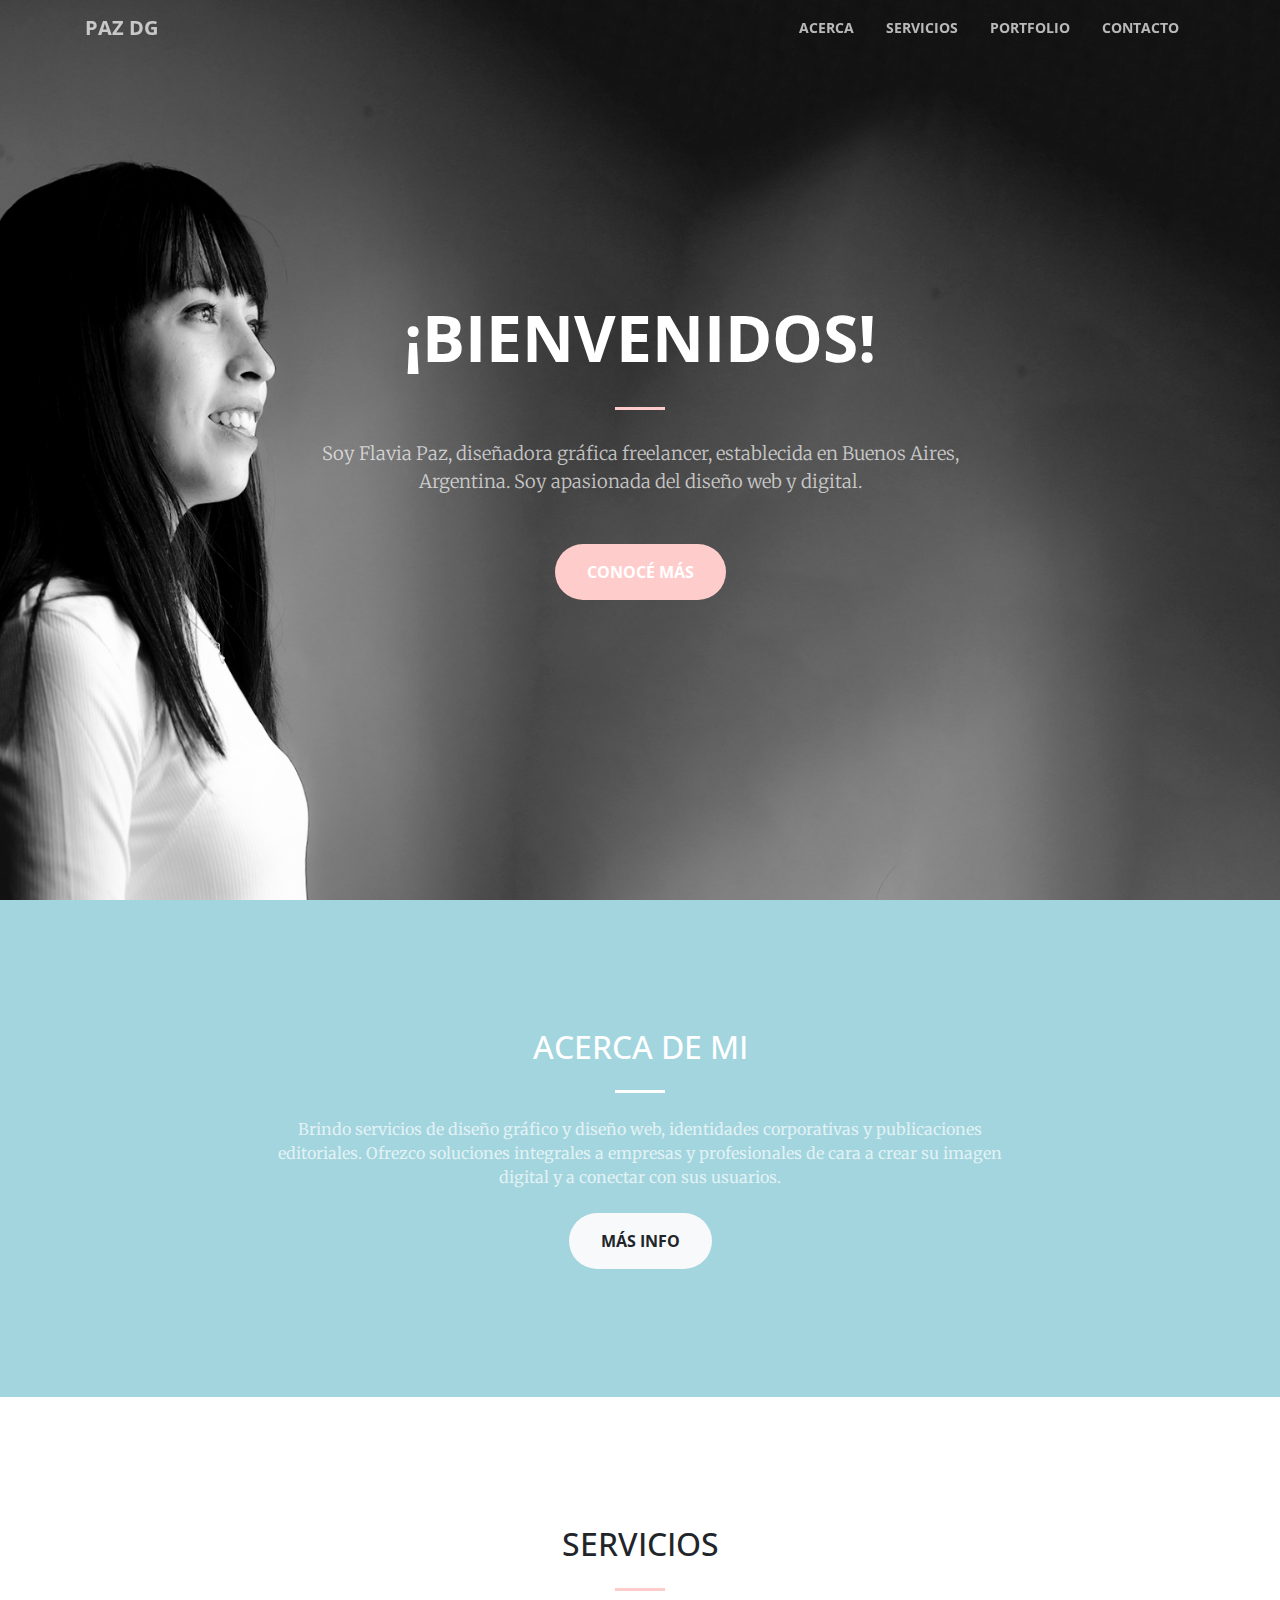
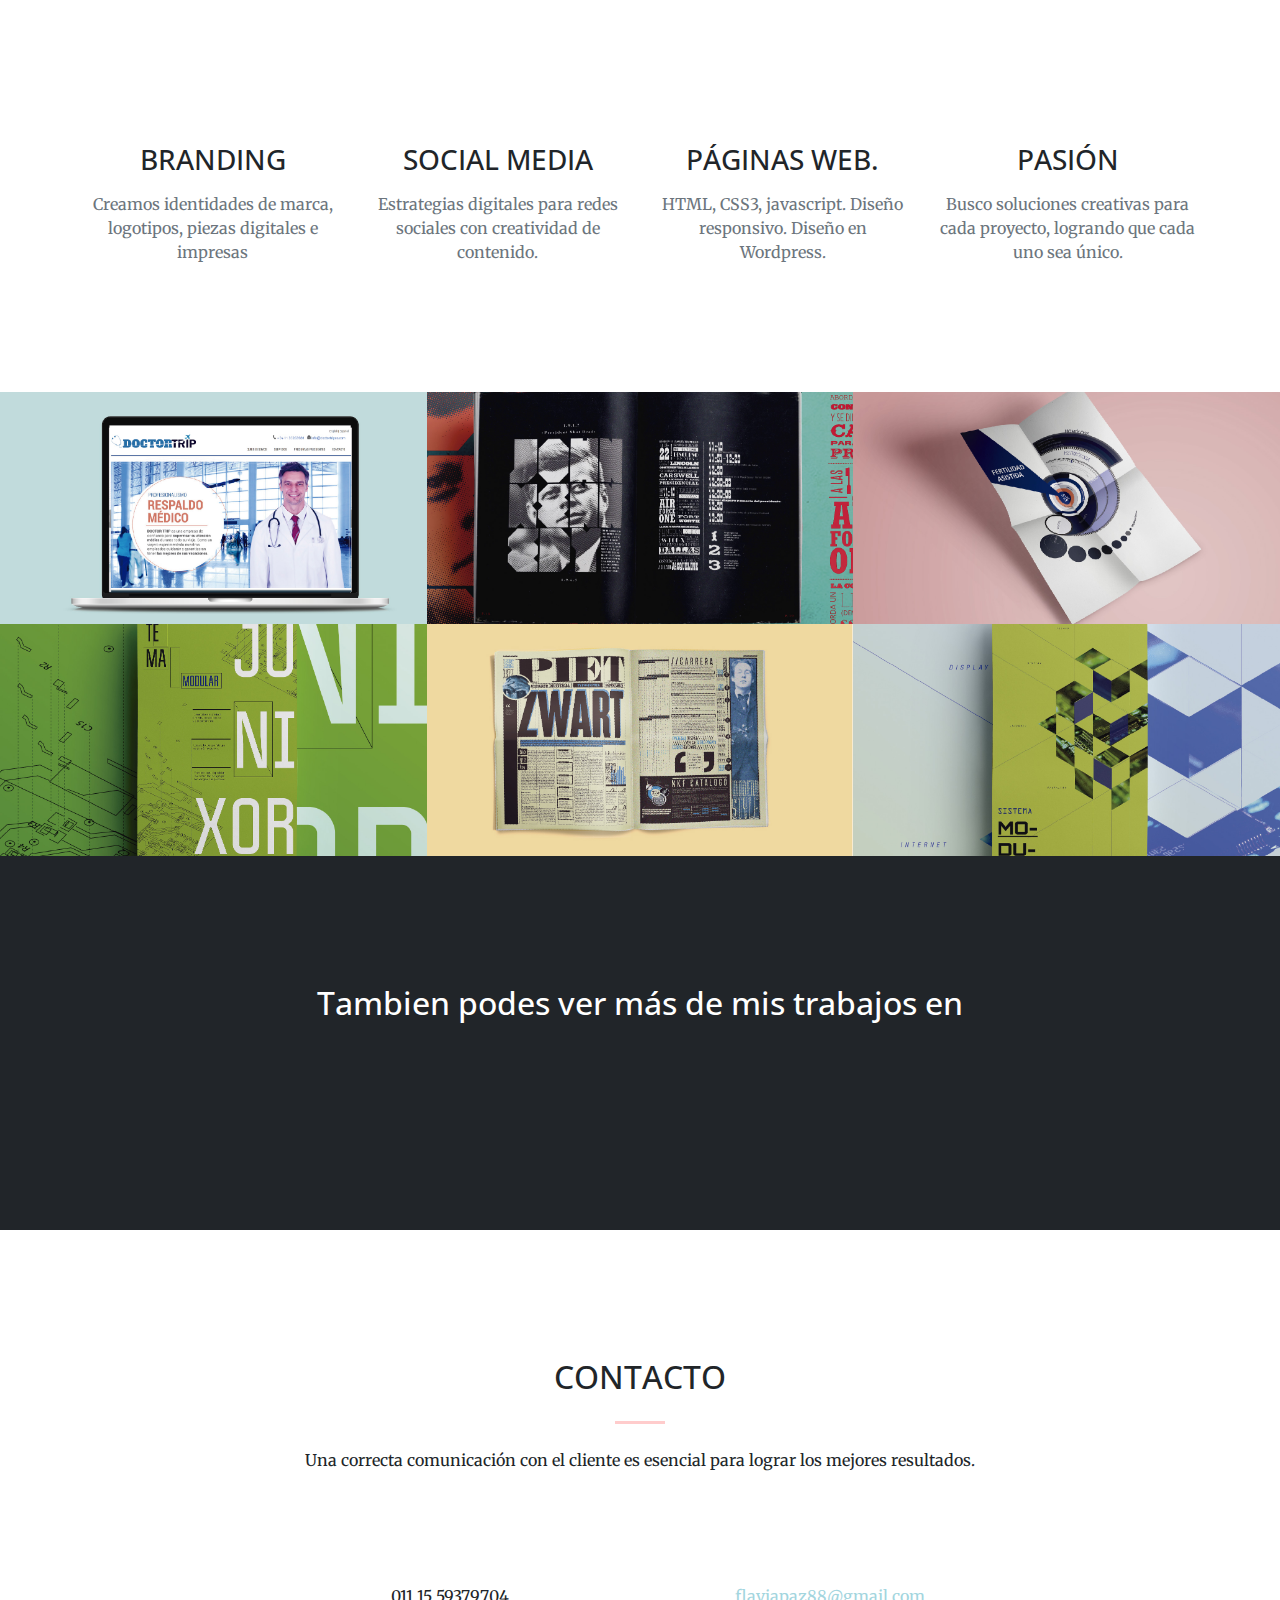
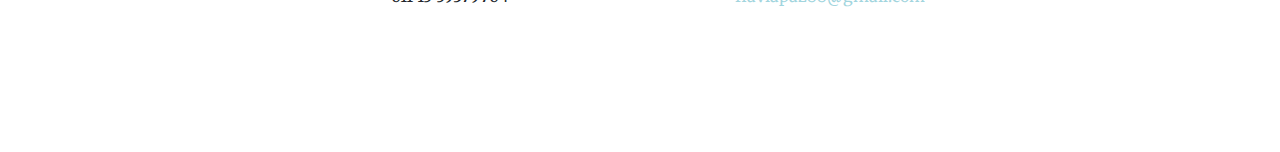
<file: index.html>
<!DOCTYPE html>
<html lang="en">

  <head>

    <meta charset="utf-8">
    <meta name="viewport" content="width=device-width, initial-scale=1, shrink-to-fit=no">
    <meta name="description" content="">
    <meta name="author" content="">
   <link rel="shortcut icon" href="img/favicon.ico" type="image/x-icon">
<link rel="icon" href="img/favicon.ico" type="image/x-icon">

    <title>PAZ DG</title>

    <!-- Bootstrap core CSS -->
    <link href="vendor/bootstrap/css/bootstrap.min.css" rel="stylesheet">

    <!-- Custom fonts for this template -->
    <link href="vendor/fontawesome-free/css/all.min.css" rel="stylesheet" type="text/css">
    <link href='https://fonts.googleapis.com/css?family=Open+Sans:300italic,400italic,600italic,700italic,800italic,400,300,600,700,800' rel='stylesheet' type='text/css'>
    <link href='https://fonts.googleapis.com/css?family=Merriweather:400,300,300italic,400italic,700,700italic,900,900italic' rel='stylesheet' type='text/css'>

    <!-- Plugin CSS -->
    <link href="vendor/magnific-popup/magnific-popup.css" rel="stylesheet">

    <!-- Custom styles for this template -->
    <link href="css/creative.min.css" rel="stylesheet">

  </head>

  <body id="page-top">

    <!-- Navigation -->
    <nav class="navbar navbar-expand-lg navbar-light fixed-top" id="mainNav">
      <div class="container">
        <a class="navbar-brand js-scroll-trigger" href="#page-top">PAZ DG</a>
        <button class="navbar-toggler navbar-toggler-right" type="button" data-toggle="collapse" data-target="#navbarResponsive" aria-controls="navbarResponsive" aria-expanded="false" aria-label="Toggle navigation">
          <span class="navbar-toggler-icon"></span>
        </button>
        <div class="collapse navbar-collapse" id="navbarResponsive">
          <ul class="navbar-nav ml-auto">
            <li class="nav-item">
              <a class="nav-link js-scroll-trigger" href="#about">ACERCA</a>
            </li>
            <li class="nav-item">
              <a class="nav-link js-scroll-trigger" href="#services">SERVICIOS</a>
            </li>
            <li class="nav-item">
              <a class="nav-link js-scroll-trigger" href="#portfolio">PORTFOLIO</a>
            </li>
            <li class="nav-item">
              <a class="nav-link js-scroll-trigger" href="#contact">CONTACTO</a>
            </li>
          </ul>
        </div>
      </div>
    </nav>

    <header class="masthead text-center text-white d-flex">
      <div class="container my-auto">
        <div class="row">
          <div class="col-lg-10 mx-auto">
            <h1 class="text-uppercase">
              <strong>¡BIENVENIDOS! </strong>
            </h1>
            <hr>
          </div>
          <div class="col-lg-8 mx-auto">
            <p class="text-faded mb-5">Soy Flavia Paz, diseñadora gráfica freelancer, establecida en Buenos Aires, Argentina. Soy apasionada del diseño web y digital.</p>
            <a class="btn btn-primary btn-xl js-scroll-trigger" href="#about">CONOCÉ MÁS</a>
          </div>
        </div>
      </div>
    </header>

    <section class="bg-primary" id="about">
      <div class="container">
        <div class="row">
          <div class="col-lg-8 mx-auto text-center">
            <h2 class="section-heading text-white">ACERCA DE MI</h2>
            <hr class="light my-4">
            <p class="text-faded mb-4">Brindo servicios de diseño gráfico y diseño web, identidades corporativas y publicaciones editoriales. Ofrezco soluciones integrales a empresas y profesionales de cara a crear su imagen digital y a conectar con sus usuarios.</p>
            <a class="btn btn-light btn-xl js-scroll-trigger" href="#services">MÁS INFO</a>
          </div>
        </div>
      </div>
    </section>

    <section id="services">
      <div class="container">
        <div class="row">
          <div class="col-lg-12 text-center">
            <h2 class="section-heading">SERVICIOS </h2>
            <hr class="my-4">
          </div>
        </div>
      </div>
      <div class="container">
        <div class="row">
          <div class="col-lg-3 col-md-6 text-center">
            <div class="service-box mt-5 mx-auto">
              <i class="fas fa-4x fa-pen-nib text-primary mb-3 sr-icon-1"></i>
              <h3 class="mb-3">BRANDING</h3>
              <p class="text-muted mb-0"> 
Creamos identidades de marca, logotipos, piezas digitales e impresas
</p>
            </div>
          </div>
          <div class="col-lg-3 col-md-6 text-center">
            <div class="service-box mt-5 mx-auto">
              <i class="fas fa-4x fa-thumbs-up text-primary mb-3 sr-icon-2"></i>
              <h3 class="mb-3">SOCIAL MEDIA</h3>
              <p class="text-muted mb-0">Estrategias digitales para redes sociales con creatividad de contenido.</p>
            </div>
          </div>
          <div class="col-lg-3 col-md-6 text-center">
            <div class="service-box mt-5 mx-auto">
              <i class="fas fa-4x fa-laptop-code text-primary mb-3 sr-icon-3"></i>
              <h3 class="mb-3">PÁGINAS WEB.</h3>
              <p class="text-muted mb-0">HTML, CSS3, javascript. Diseño responsivo. Diseño en Wordpress.</p>
            </div>
          </div>
          <div class="col-lg-3 col-md-6 text-center">
            <div class="service-box mt-5 mx-auto">
              <i class="fas fa-4x fa-heart text-primary mb-3 sr-icon-4"></i>
              <h3 class="mb-3">PASIÓN </h3>
              <p class="text-muted mb-0">Busco soluciones creativas para cada proyecto, logrando que cada uno sea único.</p>
            </div>
          </div>
        </div>
      </div>
    </section>

    <section class="p-0" id="portfolio">
      <div class="container-fluid p-0">
        <div class="row no-gutters popup-gallery">
          <div class="col-lg-4 col-sm-6">
            <a class="portfolio-box" href="img/portfolio/fullsize/01.jpg">
              <img class="img-fluid" src="img/portfolio/thumbnails/01.jpg" alt="">
              <div class="portfolio-box-caption">
                <div class="portfolio-box-caption-content">
                  <div class="project-category text-faded">
                    DISEÑO WEB
                  </div>
                  <div class="project-name">
                    Doctor Trip
                  </div>
                </div>
              </div>
            </a>
          </div>
          <div class="col-lg-4 col-sm-6">
            <a class="portfolio-box" href="img/portfolio/fullsize/02.jpg">
              <img class="img-fluid" src="img/portfolio/thumbnails/02.jpg" alt="">
              <div class="portfolio-box-caption">
                <div class="portfolio-box-caption-content">
                  <div class="project-category text-faded">
                    EDITORIAL
                  </div>
                  <div class="project-name">
                    Doble experimental de revista
                  </div>
                </div>
              </div>
            </a>
          </div>
          <div class="col-lg-4 col-sm-6">
            <a class="portfolio-box" href="img/portfolio/fullsize/03.jpg">
              <img class="img-fluid" src="img/portfolio/thumbnails/03.jpg" alt="">
              <div class="portfolio-box-caption">
                <div class="portfolio-box-caption-content">
                  <div class="project-category text-faded">
                    Composición 
                  </div>
                  <div class="project-name">
                   Esquemas, infografías
                  </div>
                </div>
              </div>
            </a>
          </div>
          <div class="col-lg-4 col-sm-6">
            <a class="portfolio-box" href="img/portfolio/fullsize/04.jpg">
              <img class="img-fluid" src="img/portfolio/thumbnails/04.jpg" alt="">
              <div class="portfolio-box-caption">
                <div class="portfolio-box-caption-content">
                  <div class="project-category text-faded">
                    IDENTIDAD
                  </div>
                  <div class="project-name">
                    Banner, imagen de Jinixor
                  </div>
                </div>
              </div>
            </a>
          </div>
          <div class="col-lg-4 col-sm-6">
            <a class="portfolio-box" href="img/portfolio/fullsize/05.jpg">
              <img class="img-fluid" src="img/portfolio/thumbnails/05.jpg" alt="">
              <div class="portfolio-box-caption">
                <div class="portfolio-box-caption-content">
                  <div class="project-category text-faded">
                    EDITORIAL
                  </div>
                  <div class="project-name">
                    Doble de Diario
                  </div>
                </div>
              </div>
            </a>
          </div>
          <div class="col-lg-4 col-sm-6">
            <a class="portfolio-box" href="img/portfolio/fullsize/06.jpg">
              <img class="img-fluid" src="img/portfolio/thumbnails/06.jpg" alt="">
              <div class="portfolio-box-caption">
                <div class="portfolio-box-caption-content">
                  <div class="project-category text-faded">
                    Banners
                  </div>
                  <div class="project-name">
                    Impresiones, ploteos para eventos corporativos.
                  </div>
                </div>
              </div>
            </a>
          </div>
        </div>
      </div>
    </section>

    <section class="bg-dark text-white">
      <div class="container text-center">
        <h2 class="mb-4">Tambien podes ver más de mis trabajos en</h2>
        <a class="btn btn-light btn-xl sr-button" href="https://www.behance.net/flaviapaz">BEHANCE </a>
      </div>
    </section>

    <section id="contact">
      <div class="container">
        <div class="row">
          <div class="col-lg-8 mx-auto text-center">
            <h2 class="section-heading">CONTACTO</h2>
            <hr class="my-4">
            <p class="mb-5">Una correcta comunicación con el cliente es esencial para lograr los mejores resultados.</p>
          </div>
        </div>
        <div class="row">
          <div class="col-lg-4 ml-auto text-center">
            <i class="fas fa-phone fa-3x mb-3 sr-contact-1"></i>
            <p>011 15 59379704</p>
          </div>
          <div class="col-lg-4 mr-auto text-center">
            <i class="fas fa-envelope fa-3x mb-3 sr-contact-2"></i>
            <p>
              <a href="mailto:your-email@your-domain.com">flaviapaz88@gmail.com</a>
            </p>
          </div>
        </div>
      </div>
    </section>

    <!-- Bootstrap core JavaScript -->
    <script src="vendor/jquery/jquery.min.js"></script>
    <script src="vendor/bootstrap/js/bootstrap.bundle.min.js"></script>

    <!-- Plugin JavaScript -->
    <script src="vendor/jquery-easing/jquery.easing.min.js"></script>
    <script src="vendor/scrollreveal/scrollreveal.min.js"></script>
    <script src="vendor/magnific-popup/jquery.magnific-popup.min.js"></script>

    <!-- Custom scripts for this template -->
    <script src="js/creative.min.js"></script>

  </body>

</html>
</file>
<file: vendor/fontawesome-free/css/all.min.css>
/*!
 * Font Awesome Free 5.3.1 by @fontawesome - https://fontawesome.com
 * License - https://fontawesome.com/license/free (Icons: CC BY 4.0, Fonts: SIL OFL 1.1, Code: MIT License)
 */
.fa,.fab,.fal,.far,.fas{-moz-osx-font-smoothing:grayscale;-webkit-font-smoothing:antialiased;display:inline-block;font-style:normal;font-variant:normal;text-rendering:auto;line-height:1}.fa-lg{font-size:1.33333em;line-height:.75em;vertical-align:-.0667em}.fa-xs{font-size:.75em}.fa-sm{font-size:.875em}.fa-1x{font-size:1em}.fa-2x{font-size:2em}.fa-3x{font-size:3em}.fa-4x{font-size:4em}.fa-5x{font-size:5em}.fa-6x{font-size:6em}.fa-7x{font-size:7em}.fa-8x{font-size:8em}.fa-9x{font-size:9em}.fa-10x{font-size:10em}.fa-fw{text-align:center;width:1.25em}.fa-ul{list-style-type:none;margin-left:2.5em;padding-left:0}.fa-ul>li{position:relative}.fa-li{left:-2em;position:absolute;text-align:center;width:2em;line-height:inherit}.fa-border{border:.08em solid #eee;border-radius:.1em;padding:.2em .25em .15em}.fa-pull-left{float:left}.fa-pull-right{float:right}.fa.fa-pull-left,.fab.fa-pull-left,.fal.fa-pull-left,.far.fa-pull-left,.fas.fa-pull-left{margin-right:.3em}.fa.fa-pull-right,.fab.fa-pull-right,.fal.fa-pull-right,.far.fa-pull-right,.fas.fa-pull-right{margin-left:.3em}.fa-spin{animation:fa-spin 2s infinite linear}.fa-pulse{animation:fa-spin 1s infinite steps(8)}@keyframes fa-spin{0%{transform:rotate(0deg)}to{transform:rotate(1turn)}}.fa-rotate-90{-ms-filter:"progid:DXImageTransform.Microsoft.BasicImage(rotation=1)";transform:rotate(90deg)}.fa-rotate-180{-ms-filter:"progid:DXImageTransform.Microsoft.BasicImage(rotation=2)";transform:rotate(180deg)}.fa-rotate-270{-ms-filter:"progid:DXImageTransform.Microsoft.BasicImage(rotation=3)";transform:rotate(270deg)}.fa-flip-horizontal{-ms-filter:"progid:DXImageTransform.Microsoft.BasicImage(rotation=0, mirror=1)";transform:scaleX(-1)}.fa-flip-vertical{transform:scaleY(-1)}.fa-flip-horizontal.fa-flip-vertical,.fa-flip-vertical{-ms-filter:"progid:DXImageTransform.Microsoft.BasicImage(rotation=2, mirror=1)"}.fa-flip-horizontal.fa-flip-vertical{transform:scale(-1)}:root .fa-flip-horizontal,:root .fa-flip-vertical,:root .fa-rotate-90,:root .fa-rotate-180,:root .fa-rotate-270{-webkit-filter:none;filter:none}.fa-stack{display:inline-block;height:2em;line-height:2em;position:relative;vertical-align:middle;width:2em}.fa-stack-1x,.fa-stack-2x{left:0;position:absolute;text-align:center;width:100%}.fa-stack-1x{line-height:inherit}.fa-stack-2x{font-size:2em}.fa-inverse{color:#fff}.fa-500px:before{content:"\f26e"}.fa-accessible-icon:before{content:"\f368"}.fa-accusoft:before{content:"\f369"}.fa-ad:before{content:"\f641"}.fa-address-book:before{content:"\f2b9"}.fa-address-card:before{content:"\f2bb"}.fa-adjust:before{content:"\f042"}.fa-adn:before{content:"\f170"}.fa-adversal:before{content:"\f36a"}.fa-affiliatetheme:before{content:"\f36b"}.fa-air-freshener:before{content:"\f5d0"}.fa-algolia:before{content:"\f36c"}.fa-align-center:before{content:"\f037"}.fa-align-justify:before{content:"\f039"}.fa-align-left:before{content:"\f036"}.fa-align-right:before{content:"\f038"}.fa-alipay:before{content:"\f642"}.fa-allergies:before{content:"\f461"}.fa-amazon:before{content:"\f270"}.fa-amazon-pay:before{content:"\f42c"}.fa-ambulance:before{content:"\f0f9"}.fa-american-sign-language-interpreting:before{content:"\f2a3"}.fa-amilia:before{content:"\f36d"}.fa-anchor:before{content:"\f13d"}.fa-android:before{content:"\f17b"}.fa-angellist:before{content:"\f209"}.fa-angle-double-down:before{content:"\f103"}.fa-angle-double-left:before{content:"\f100"}.fa-angle-double-right:before{content:"\f101"}.fa-angle-double-up:before{content:"\f102"}.fa-angle-down:before{content:"\f107"}.fa-angle-left:before{content:"\f104"}.fa-angle-right:before{content:"\f105"}.fa-angle-up:before{content:"\f106"}.fa-angry:before{content:"\f556"}.fa-angrycreative:before{content:"\f36e"}.fa-angular:before{content:"\f420"}.fa-ankh:before{content:"\f644"}.fa-app-store:before{content:"\f36f"}.fa-app-store-ios:before{content:"\f370"}.fa-apper:before{content:"\f371"}.fa-apple:before{content:"\f179"}.fa-apple-alt:before{content:"\f5d1"}.fa-apple-pay:before{content:"\f415"}.fa-archive:before{content:"\f187"}.fa-archway:before{content:"\f557"}.fa-arrow-alt-circle-down:before{content:"\f358"}.fa-arrow-alt-circle-left:before{content:"\f359"}.fa-arrow-alt-circle-right:before{content:"\f35a"}.fa-arrow-alt-circle-up:before{content:"\f35b"}.fa-arrow-circle-down:before{content:"\f0ab"}.fa-arrow-circle-left:before{content:"\f0a8"}.fa-arrow-circle-right:before{content:"\f0a9"}.fa-arrow-circle-up:before{content:"\f0aa"}.fa-arrow-down:before{content:"\f063"}.fa-arrow-left:before{content:"\f060"}.fa-arrow-right:before{content:"\f061"}.fa-arrow-up:before{content:"\f062"}.fa-arrows-alt:before{content:"\f0b2"}.fa-arrows-alt-h:before{content:"\f337"}.fa-arrows-alt-v:before{content:"\f338"}.fa-assistive-listening-systems:before{content:"\f2a2"}.fa-asterisk:before{content:"\f069"}.fa-asymmetrik:before{content:"\f372"}.fa-at:before{content:"\f1fa"}.fa-atlas:before{content:"\f558"}.fa-atom:before{content:"\f5d2"}.fa-audible:before{content:"\f373"}.fa-audio-description:before{content:"\f29e"}.fa-autoprefixer:before{content:"\f41c"}.fa-avianex:before{content:"\f374"}.fa-aviato:before{content:"\f421"}.fa-award:before{content:"\f559"}.fa-aws:before{content:"\f375"}.fa-backspace:before{content:"\f55a"}.fa-backward:before{content:"\f04a"}.fa-balance-scale:before{content:"\f24e"}.fa-ban:before{content:"\f05e"}.fa-band-aid:before{content:"\f462"}.fa-bandcamp:before{content:"\f2d5"}.fa-barcode:before{content:"\f02a"}.fa-bars:before{content:"\f0c9"}.fa-baseball-ball:before{content:"\f433"}.fa-basketball-ball:before{content:"\f434"}.fa-bath:before{content:"\f2cd"}.fa-battery-empty:before{content:"\f244"}.fa-battery-full:before{content:"\f240"}.fa-battery-half:before{content:"\f242"}.fa-battery-quarter:before{content:"\f243"}.fa-battery-three-quarters:before{content:"\f241"}.fa-bed:before{content:"\f236"}.fa-beer:before{content:"\f0fc"}.fa-behance:before{content:"\f1b4"}.fa-behance-square:before{content:"\f1b5"}.fa-bell:before{content:"\f0f3"}.fa-bell-slash:before{content:"\f1f6"}.fa-bezier-curve:before{content:"\f55b"}.fa-bible:before{content:"\f647"}.fa-bicycle:before{content:"\f206"}.fa-bimobject:before{content:"\f378"}.fa-binoculars:before{content:"\f1e5"}.fa-birthday-cake:before{content:"\f1fd"}.fa-bitbucket:before{content:"\f171"}.fa-bitcoin:before{content:"\f379"}.fa-bity:before{content:"\f37a"}.fa-black-tie:before{content:"\f27e"}.fa-blackberry:before{content:"\f37b"}.fa-blender:before{content:"\f517"}.fa-blind:before{content:"\f29d"}.fa-blogger:before{content:"\f37c"}.fa-blogger-b:before{content:"\f37d"}.fa-bluetooth:before{content:"\f293"}.fa-bluetooth-b:before{content:"\f294"}.fa-bold:before{content:"\f032"}.fa-bolt:before{content:"\f0e7"}.fa-bomb:before{content:"\f1e2"}.fa-bone:before{content:"\f5d7"}.fa-bong:before{content:"\f55c"}.fa-book:before{content:"\f02d"}.fa-book-open:before{content:"\f518"}.fa-book-reader:before{content:"\f5da"}.fa-bookmark:before{content:"\f02e"}.fa-bowling-ball:before{content:"\f436"}.fa-box:before{content:"\f466"}.fa-box-open:before{content:"\f49e"}.fa-boxes:before{content:"\f468"}.fa-braille:before{content:"\f2a1"}.fa-brain:before{content:"\f5dc"}.fa-briefcase:before{content:"\f0b1"}.fa-briefcase-medical:before{content:"\f469"}.fa-broadcast-tower:before{content:"\f519"}.fa-broom:before{content:"\f51a"}.fa-brush:before{content:"\f55d"}.fa-btc:before{content:"\f15a"}.fa-bug:before{content:"\f188"}.fa-building:before{content:"\f1ad"}.fa-bullhorn:before{content:"\f0a1"}.fa-bullseye:before{content:"\f140"}.fa-burn:before{content:"\f46a"}.fa-buromobelexperte:before{content:"\f37f"}.fa-bus:before{content:"\f207"}.fa-bus-alt:before{content:"\f55e"}.fa-business-time:before{content:"\f64a"}.fa-buysellads:before{content:"\f20d"}.fa-calculator:before{content:"\f1ec"}.fa-calendar:before{content:"\f133"}.fa-calendar-alt:before{content:"\f073"}.fa-calendar-check:before{content:"\f274"}.fa-calendar-minus:before{content:"\f272"}.fa-calendar-plus:before{content:"\f271"}.fa-calendar-times:before{content:"\f273"}.fa-camera:before{content:"\f030"}.fa-camera-retro:before{content:"\f083"}.fa-cannabis:before{content:"\f55f"}.fa-capsules:before{content:"\f46b"}.fa-car:before{content:"\f1b9"}.fa-car-alt:before{content:"\f5de"}.fa-car-battery:before{content:"\f5df"}.fa-car-crash:before{content:"\f5e1"}.fa-car-side:before{content:"\f5e4"}.fa-caret-down:before{content:"\f0d7"}.fa-caret-left:before{content:"\f0d9"}.fa-caret-right:before{content:"\f0da"}.fa-caret-square-down:before{content:"\f150"}.fa-caret-square-left:before{content:"\f191"}.fa-caret-square-right:before{content:"\f152"}.fa-caret-square-up:before{content:"\f151"}.fa-caret-up:before{content:"\f0d8"}.fa-cart-arrow-down:before{content:"\f218"}.fa-cart-plus:before{content:"\f217"}.fa-cc-amazon-pay:before{content:"\f42d"}.fa-cc-amex:before{content:"\f1f3"}.fa-cc-apple-pay:before{content:"\f416"}.fa-cc-diners-club:before{content:"\f24c"}.fa-cc-discover:before{content:"\f1f2"}.fa-cc-jcb:before{content:"\f24b"}.fa-cc-mastercard:before{content:"\f1f1"}.fa-cc-paypal:before{content:"\f1f4"}.fa-cc-stripe:before{content:"\f1f5"}.fa-cc-visa:before{content:"\f1f0"}.fa-centercode:before{content:"\f380"}.fa-certificate:before{content:"\f0a3"}.fa-chalkboard:before{content:"\f51b"}.fa-chalkboard-teacher:before{content:"\f51c"}.fa-charging-station:before{content:"\f5e7"}.fa-chart-area:before{content:"\f1fe"}.fa-chart-bar:before{content:"\f080"}.fa-chart-line:before{content:"\f201"}.fa-chart-pie:before{content:"\f200"}.fa-check:before{content:"\f00c"}.fa-check-circle:before{content:"\f058"}.fa-check-double:before{content:"\f560"}.fa-check-square:before{content:"\f14a"}.fa-chess:before{content:"\f439"}.fa-chess-bishop:before{content:"\f43a"}.fa-chess-board:before{content:"\f43c"}.fa-chess-king:before{content:"\f43f"}.fa-chess-knight:before{content:"\f441"}.fa-chess-pawn:before{content:"\f443"}.fa-chess-queen:before{content:"\f445"}.fa-chess-rook:before{content:"\f447"}.fa-chevron-circle-down:before{content:"\f13a"}.fa-chevron-circle-left:before{content:"\f137"}.fa-chevron-circle-right:before{content:"\f138"}.fa-chevron-circle-up:before{content:"\f139"}.fa-chevron-down:before{content:"\f078"}.fa-chevron-left:before{content:"\f053"}.fa-chevron-right:before{content:"\f054"}.fa-chevron-up:before{content:"\f077"}.fa-child:before{content:"\f1ae"}.fa-chrome:before{content:"\f268"}.fa-church:before{content:"\f51d"}.fa-circle:before{content:"\f111"}.fa-circle-notch:before{content:"\f1ce"}.fa-city:before{content:"\f64f"}.fa-clipboard:before{content:"\f328"}.fa-clipboard-check:before{content:"\f46c"}.fa-clipboard-list:before{content:"\f46d"}.fa-clock:before{content:"\f017"}.fa-clone:before{content:"\f24d"}.fa-closed-captioning:before{content:"\f20a"}.fa-cloud:before{content:"\f0c2"}.fa-cloud-download-alt:before{content:"\f381"}.fa-cloud-upload-alt:before{content:"\f382"}.fa-cloudscale:before{content:"\f383"}.fa-cloudsmith:before{content:"\f384"}.fa-cloudversify:before{content:"\f385"}.fa-cocktail:before{content:"\f561"}.fa-code:before{content:"\f121"}.fa-code-branch:before{content:"\f126"}.fa-codepen:before{content:"\f1cb"}.fa-codiepie:before{content:"\f284"}.fa-coffee:before{content:"\f0f4"}.fa-cog:before{content:"\f013"}.fa-cogs:before{content:"\f085"}.fa-coins:before{content:"\f51e"}.fa-columns:before{content:"\f0db"}.fa-comment:before{content:"\f075"}.fa-comment-alt:before{content:"\f27a"}.fa-comment-dollar:before{content:"\f651"}.fa-comment-dots:before{content:"\f4ad"}.fa-comment-slash:before{content:"\f4b3"}.fa-comments:before{content:"\f086"}.fa-comments-dollar:before{content:"\f653"}.fa-compact-disc:before{content:"\f51f"}.fa-compass:before{content:"\f14e"}.fa-compress:before{content:"\f066"}.fa-concierge-bell:before{content:"\f562"}.fa-connectdevelop:before{content:"\f20e"}.fa-contao:before{content:"\f26d"}.fa-cookie:before{content:"\f563"}.fa-cookie-bite:before{content:"\f564"}.fa-copy:before{content:"\f0c5"}.fa-copyright:before{content:"\f1f9"}.fa-couch:before{content:"\f4b8"}.fa-cpanel:before{content:"\f388"}.fa-creative-commons:before{content:"\f25e"}.fa-creative-commons-by:before{content:"\f4e7"}.fa-creative-commons-nc:before{content:"\f4e8"}.fa-creative-commons-nc-eu:before{content:"\f4e9"}.fa-creative-commons-nc-jp:before{content:"\f4ea"}.fa-creative-commons-nd:before{content:"\f4eb"}.fa-creative-commons-pd:before{content:"\f4ec"}.fa-creative-commons-pd-alt:before{content:"\f4ed"}.fa-creative-commons-remix:before{content:"\f4ee"}.fa-creative-commons-sa:before{content:"\f4ef"}.fa-creative-commons-sampling:before{content:"\f4f0"}.fa-creative-commons-sampling-plus:before{content:"\f4f1"}.fa-creative-commons-share:before{content:"\f4f2"}.fa-credit-card:before{content:"\f09d"}.fa-crop:before{content:"\f125"}.fa-crop-alt:before{content:"\f565"}.fa-cross:before{content:"\f654"}.fa-crosshairs:before{content:"\f05b"}.fa-crow:before{content:"\f520"}.fa-crown:before{content:"\f521"}.fa-css3:before{content:"\f13c"}.fa-css3-alt:before{content:"\f38b"}.fa-cube:before{content:"\f1b2"}.fa-cubes:before{content:"\f1b3"}.fa-cut:before{content:"\f0c4"}.fa-cuttlefish:before{content:"\f38c"}.fa-d-and-d:before{content:"\f38d"}.fa-dashcube:before{content:"\f210"}.fa-database:before{content:"\f1c0"}.fa-deaf:before{content:"\f2a4"}.fa-delicious:before{content:"\f1a5"}.fa-deploydog:before{content:"\f38e"}.fa-deskpro:before{content:"\f38f"}.fa-desktop:before{content:"\f108"}.fa-deviantart:before{content:"\f1bd"}.fa-dharmachakra:before{content:"\f655"}.fa-diagnoses:before{content:"\f470"}.fa-dice:before{content:"\f522"}.fa-dice-five:before{content:"\f523"}.fa-dice-four:before{content:"\f524"}.fa-dice-one:before{content:"\f525"}.fa-dice-six:before{content:"\f526"}.fa-dice-three:before{content:"\f527"}.fa-dice-two:before{content:"\f528"}.fa-digg:before{content:"\f1a6"}.fa-digital-ocean:before{content:"\f391"}.fa-digital-tachograph:before{content:"\f566"}.fa-directions:before{content:"\f5eb"}.fa-discord:before{content:"\f392"}.fa-discourse:before{content:"\f393"}.fa-divide:before{content:"\f529"}.fa-dizzy:before{content:"\f567"}.fa-dna:before{content:"\f471"}.fa-dochub:before{content:"\f394"}.fa-docker:before{content:"\f395"}.fa-dollar-sign:before{content:"\f155"}.fa-dolly:before{content:"\f472"}.fa-dolly-flatbed:before{content:"\f474"}.fa-donate:before{content:"\f4b9"}.fa-door-closed:before{content:"\f52a"}.fa-door-open:before{content:"\f52b"}.fa-dot-circle:before{content:"\f192"}.fa-dove:before{content:"\f4ba"}.fa-download:before{content:"\f019"}.fa-draft2digital:before{content:"\f396"}.fa-drafting-compass:before{content:"\f568"}.fa-draw-polygon:before{content:"\f5ee"}.fa-dribbble:before{content:"\f17d"}.fa-dribbble-square:before{content:"\f397"}.fa-dropbox:before{content:"\f16b"}.fa-drum:before{content:"\f569"}.fa-drum-steelpan:before{content:"\f56a"}.fa-drupal:before{content:"\f1a9"}.fa-dumbbell:before{content:"\f44b"}.fa-dyalog:before{content:"\f399"}.fa-earlybirds:before{content:"\f39a"}.fa-ebay:before{content:"\f4f4"}.fa-edge:before{content:"\f282"}.fa-edit:before{content:"\f044"}.fa-eject:before{content:"\f052"}.fa-elementor:before{content:"\f430"}.fa-ellipsis-h:before{content:"\f141"}.fa-ellipsis-v:before{content:"\f142"}.fa-ello:before{content:"\f5f1"}.fa-ember:before{content:"\f423"}.fa-empire:before{content:"\f1d1"}.fa-envelope:before{content:"\f0e0"}.fa-envelope-open:before{content:"\f2b6"}.fa-envelope-open-text:before{content:"\f658"}.fa-envelope-square:before{content:"\f199"}.fa-envira:before{content:"\f299"}.fa-equals:before{content:"\f52c"}.fa-eraser:before{content:"\f12d"}.fa-erlang:before{content:"\f39d"}.fa-ethereum:before{content:"\f42e"}.fa-etsy:before{content:"\f2d7"}.fa-euro-sign:before{content:"\f153"}.fa-exchange-alt:before{content:"\f362"}.fa-exclamation:before{content:"\f12a"}.fa-exclamation-circle:before{content:"\f06a"}.fa-exclamation-triangle:before{content:"\f071"}.fa-expand:before{content:"\f065"}.fa-expand-arrows-alt:before{content:"\f31e"}.fa-expeditedssl:before{content:"\f23e"}.fa-external-link-alt:before{content:"\f35d"}.fa-external-link-square-alt:before{content:"\f360"}.fa-eye:before{content:"\f06e"}.fa-eye-dropper:before{content:"\f1fb"}.fa-eye-slash:before{content:"\f070"}.fa-facebook:before{content:"\f09a"}.fa-facebook-f:before{content:"\f39e"}.fa-facebook-messenger:before{content:"\f39f"}.fa-facebook-square:before{content:"\f082"}.fa-fast-backward:before{content:"\f049"}.fa-fast-forward:before{content:"\f050"}.fa-fax:before{content:"\f1ac"}.fa-feather:before{content:"\f52d"}.fa-feather-alt:before{content:"\f56b"}.fa-female:before{content:"\f182"}.fa-fighter-jet:before{content:"\f0fb"}.fa-file:before{content:"\f15b"}.fa-file-alt:before{content:"\f15c"}.fa-file-archive:before{content:"\f1c6"}.fa-file-audio:before{content:"\f1c7"}.fa-file-code:before{content:"\f1c9"}.fa-file-contract:before{content:"\f56c"}.fa-file-download:before{content:"\f56d"}.fa-file-excel:before{content:"\f1c3"}.fa-file-export:before{content:"\f56e"}.fa-file-image:before{content:"\f1c5"}.fa-file-import:before{content:"\f56f"}.fa-file-invoice:before{content:"\f570"}.fa-file-invoice-dollar:before{content:"\f571"}.fa-file-medical:before{content:"\f477"}.fa-file-medical-alt:before{content:"\f478"}.fa-file-pdf:before{content:"\f1c1"}.fa-file-powerpoint:before{content:"\f1c4"}.fa-file-prescription:before{content:"\f572"}.fa-file-signature:before{content:"\f573"}.fa-file-upload:before{content:"\f574"}.fa-file-video:before{content:"\f1c8"}.fa-file-word:before{content:"\f1c2"}.fa-fill:before{content:"\f575"}.fa-fill-drip:before{content:"\f576"}.fa-film:before{content:"\f008"}.fa-filter:before{content:"\f0b0"}.fa-fingerprint:before{content:"\f577"}.fa-fire:before{content:"\f06d"}.fa-fire-extinguisher:before{content:"\f134"}.fa-firefox:before{content:"\f269"}.fa-first-aid:before{content:"\f479"}.fa-first-order:before{content:"\f2b0"}.fa-first-order-alt:before{content:"\f50a"}.fa-firstdraft:before{content:"\f3a1"}.fa-fish:before{content:"\f578"}.fa-flag:before{content:"\f024"}.fa-flag-checkered:before{content:"\f11e"}.fa-flask:before{content:"\f0c3"}.fa-flickr:before{content:"\f16e"}.fa-flipboard:before{content:"\f44d"}.fa-flushed:before{content:"\f579"}.fa-fly:before{content:"\f417"}.fa-folder:before{content:"\f07b"}.fa-folder-minus:before{content:"\f65d"}.fa-folder-open:before{content:"\f07c"}.fa-folder-plus:before{content:"\f65e"}.fa-font:before{content:"\f031"}.fa-font-awesome:before{content:"\f2b4"}.fa-font-awesome-alt:before{content:"\f35c"}.fa-font-awesome-flag:before{content:"\f425"}.fa-font-awesome-logo-full:before{content:"\f4e6"}.fa-fonticons:before{content:"\f280"}.fa-fonticons-fi:before{content:"\f3a2"}.fa-football-ball:before{content:"\f44e"}.fa-fort-awesome:before{content:"\f286"}.fa-fort-awesome-alt:before{content:"\f3a3"}.fa-forumbee:before{content:"\f211"}.fa-forward:before{content:"\f04e"}.fa-foursquare:before{content:"\f180"}.fa-free-code-camp:before{content:"\f2c5"}.fa-freebsd:before{content:"\f3a4"}.fa-frog:before{content:"\f52e"}.fa-frown:before{content:"\f119"}.fa-frown-open:before{content:"\f57a"}.fa-fulcrum:before{content:"\f50b"}.fa-funnel-dollar:before{content:"\f662"}.fa-futbol:before{content:"\f1e3"}.fa-galactic-republic:before{content:"\f50c"}.fa-galactic-senate:before{content:"\f50d"}.fa-gamepad:before{content:"\f11b"}.fa-gas-pump:before{content:"\f52f"}.fa-gavel:before{content:"\f0e3"}.fa-gem:before{content:"\f3a5"}.fa-genderless:before{content:"\f22d"}.fa-get-pocket:before{content:"\f265"}.fa-gg:before{content:"\f260"}.fa-gg-circle:before{content:"\f261"}.fa-gift:before{content:"\f06b"}.fa-git:before{content:"\f1d3"}.fa-git-square:before{content:"\f1d2"}.fa-github:before{content:"\f09b"}.fa-github-alt:before{content:"\f113"}.fa-github-square:before{content:"\f092"}.fa-gitkraken:before{content:"\f3a6"}.fa-gitlab:before{content:"\f296"}.fa-gitter:before{content:"\f426"}.fa-glass-martini:before{content:"\f000"}.fa-glass-martini-alt:before{content:"\f57b"}.fa-glasses:before{content:"\f530"}.fa-glide:before{content:"\f2a5"}.fa-glide-g:before{content:"\f2a6"}.fa-globe:before{content:"\f0ac"}.fa-globe-africa:before{content:"\f57c"}.fa-globe-americas:before{content:"\f57d"}.fa-globe-asia:before{content:"\f57e"}.fa-gofore:before{content:"\f3a7"}.fa-golf-ball:before{content:"\f450"}.fa-goodreads:before{content:"\f3a8"}.fa-goodreads-g:before{content:"\f3a9"}.fa-google:before{content:"\f1a0"}.fa-google-drive:before{content:"\f3aa"}.fa-google-play:before{content:"\f3ab"}.fa-google-plus:before{content:"\f2b3"}.fa-google-plus-g:before{content:"\f0d5"}.fa-google-plus-square:before{content:"\f0d4"}.fa-google-wallet:before{content:"\f1ee"}.fa-gopuram:before{content:"\f664"}.fa-graduation-cap:before{content:"\f19d"}.fa-gratipay:before{content:"\f184"}.fa-grav:before{content:"\f2d6"}.fa-greater-than:before{content:"\f531"}.fa-greater-than-equal:before{content:"\f532"}.fa-grimace:before{content:"\f57f"}.fa-grin:before{content:"\f580"}.fa-grin-alt:before{content:"\f581"}.fa-grin-beam:before{content:"\f582"}.fa-grin-beam-sweat:before{content:"\f583"}.fa-grin-hearts:before{content:"\f584"}.fa-grin-squint:before{content:"\f585"}.fa-grin-squint-tears:before{content:"\f586"}.fa-grin-stars:before{content:"\f587"}.fa-grin-tears:before{content:"\f588"}.fa-grin-tongue:before{content:"\f589"}.fa-grin-tongue-squint:before{content:"\f58a"}.fa-grin-tongue-wink:before{content:"\f58b"}.fa-grin-wink:before{content:"\f58c"}.fa-grip-horizontal:before{content:"\f58d"}.fa-grip-vertical:before{content:"\f58e"}.fa-gripfire:before{content:"\f3ac"}.fa-grunt:before{content:"\f3ad"}.fa-gulp:before{content:"\f3ae"}.fa-h-square:before{content:"\f0fd"}.fa-hacker-news:before{content:"\f1d4"}.fa-hacker-news-square:before{content:"\f3af"}.fa-hackerrank:before{content:"\f5f7"}.fa-hamsa:before{content:"\f665"}.fa-hand-holding:before{content:"\f4bd"}.fa-hand-holding-heart:before{content:"\f4be"}.fa-hand-holding-usd:before{content:"\f4c0"}.fa-hand-lizard:before{content:"\f258"}.fa-hand-paper:before{content:"\f256"}.fa-hand-peace:before{content:"\f25b"}.fa-hand-point-down:before{content:"\f0a7"}.fa-hand-point-left:before{content:"\f0a5"}.fa-hand-point-right:before{content:"\f0a4"}.fa-hand-point-up:before{content:"\f0a6"}.fa-hand-pointer:before{content:"\f25a"}.fa-hand-rock:before{content:"\f255"}.fa-hand-scissors:before{content:"\f257"}.fa-hand-spock:before{content:"\f259"}.fa-hands:before{content:"\f4c2"}.fa-hands-helping:before{content:"\f4c4"}.fa-handshake:before{content:"\f2b5"}.fa-hashtag:before{content:"\f292"}.fa-haykal:before{content:"\f666"}.fa-hdd:before{content:"\f0a0"}.fa-heading:before{content:"\f1dc"}.fa-headphones:before{content:"\f025"}.fa-headphones-alt:before{content:"\f58f"}.fa-headset:before{content:"\f590"}.fa-heart:before{content:"\f004"}.fa-heartbeat:before{content:"\f21e"}.fa-helicopter:before{content:"\f533"}.fa-highlighter:before{content:"\f591"}.fa-hips:before{content:"\f452"}.fa-hire-a-helper:before{content:"\f3b0"}.fa-history:before{content:"\f1da"}.fa-hockey-puck:before{content:"\f453"}.fa-home:before{content:"\f015"}.fa-hooli:before{content:"\f427"}.fa-hornbill:before{content:"\f592"}.fa-hospital:before{content:"\f0f8"}.fa-hospital-alt:before{content:"\f47d"}.fa-hospital-symbol:before{content:"\f47e"}.fa-hot-tub:before{content:"\f593"}.fa-hotel:before{content:"\f594"}.fa-hotjar:before{content:"\f3b1"}.fa-hourglass:before{content:"\f254"}.fa-hourglass-end:before{content:"\f253"}.fa-hourglass-half:before{content:"\f252"}.fa-hourglass-start:before{content:"\f251"}.fa-houzz:before{content:"\f27c"}.fa-html5:before{content:"\f13b"}.fa-hubspot:before{content:"\f3b2"}.fa-i-cursor:before{content:"\f246"}.fa-id-badge:before{content:"\f2c1"}.fa-id-card:before{content:"\f2c2"}.fa-id-card-alt:before{content:"\f47f"}.fa-image:before{content:"\f03e"}.fa-images:before{content:"\f302"}.fa-imdb:before{content:"\f2d8"}.fa-inbox:before{content:"\f01c"}.fa-indent:before{content:"\f03c"}.fa-industry:before{content:"\f275"}.fa-infinity:before{content:"\f534"}.fa-info:before{content:"\f129"}.fa-info-circle:before{content:"\f05a"}.fa-instagram:before{content:"\f16d"}.fa-internet-explorer:before{content:"\f26b"}.fa-ioxhost:before{content:"\f208"}.fa-italic:before{content:"\f033"}.fa-itunes:before{content:"\f3b4"}.fa-itunes-note:before{content:"\f3b5"}.fa-java:before{content:"\f4e4"}.fa-jedi:before{content:"\f669"}.fa-jedi-order:before{content:"\f50e"}.fa-jenkins:before{content:"\f3b6"}.fa-joget:before{content:"\f3b7"}.fa-joint:before{content:"\f595"}.fa-joomla:before{content:"\f1aa"}.fa-journal-whills:before{content:"\f66a"}.fa-js:before{content:"\f3b8"}.fa-js-square:before{content:"\f3b9"}.fa-jsfiddle:before{content:"\f1cc"}.fa-kaaba:before{content:"\f66b"}.fa-kaggle:before{content:"\f5fa"}.fa-key:before{content:"\f084"}.fa-keybase:before{content:"\f4f5"}.fa-keyboard:before{content:"\f11c"}.fa-keycdn:before{content:"\f3ba"}.fa-khanda:before{content:"\f66d"}.fa-kickstarter:before{content:"\f3bb"}.fa-kickstarter-k:before{content:"\f3bc"}.fa-kiss:before{content:"\f596"}.fa-kiss-beam:before{content:"\f597"}.fa-kiss-wink-heart:before{content:"\f598"}.fa-kiwi-bird:before{content:"\f535"}.fa-korvue:before{content:"\f42f"}.fa-landmark:before{content:"\f66f"}.fa-language:before{content:"\f1ab"}.fa-laptop:before{content:"\f109"}.fa-laptop-code:before{content:"\f5fc"}.fa-laravel:before{content:"\f3bd"}.fa-lastfm:before{content:"\f202"}.fa-lastfm-square:before{content:"\f203"}.fa-laugh:before{content:"\f599"}.fa-laugh-beam:before{content:"\f59a"}.fa-laugh-squint:before{content:"\f59b"}.fa-laugh-wink:before{content:"\f59c"}.fa-layer-group:before{content:"\f5fd"}.fa-leaf:before{content:"\f06c"}.fa-leanpub:before{content:"\f212"}.fa-lemon:before{content:"\f094"}.fa-less:before{content:"\f41d"}.fa-less-than:before{content:"\f536"}.fa-less-than-equal:before{content:"\f537"}.fa-level-down-alt:before{content:"\f3be"}.fa-level-up-alt:before{content:"\f3bf"}.fa-life-ring:before{content:"\f1cd"}.fa-lightbulb:before{content:"\f0eb"}.fa-line:before{content:"\f3c0"}.fa-link:before{content:"\f0c1"}.fa-linkedin:before{content:"\f08c"}.fa-linkedin-in:before{content:"\f0e1"}.fa-linode:before{content:"\f2b8"}.fa-linux:before{content:"\f17c"}.fa-lira-sign:before{content:"\f195"}.fa-list:before{content:"\f03a"}.fa-list-alt:before{content:"\f022"}.fa-list-ol:before{content:"\f0cb"}.fa-list-ul:before{content:"\f0ca"}.fa-location-arrow:before{content:"\f124"}.fa-lock:before{content:"\f023"}.fa-lock-open:before{content:"\f3c1"}.fa-long-arrow-alt-down:before{content:"\f309"}.fa-long-arrow-alt-left:before{content:"\f30a"}.fa-long-arrow-alt-right:before{content:"\f30b"}.fa-long-arrow-alt-up:before{content:"\f30c"}.fa-low-vision:before{content:"\f2a8"}.fa-luggage-cart:before{content:"\f59d"}.fa-lyft:before{content:"\f3c3"}.fa-magento:before{content:"\f3c4"}.fa-magic:before{content:"\f0d0"}.fa-magnet:before{content:"\f076"}.fa-mail-bulk:before{content:"\f674"}.fa-mailchimp:before{content:"\f59e"}.fa-male:before{content:"\f183"}.fa-mandalorian:before{content:"\f50f"}.fa-map:before{content:"\f279"}.fa-map-marked:before{content:"\f59f"}.fa-map-marked-alt:before{content:"\f5a0"}.fa-map-marker:before{content:"\f041"}.fa-map-marker-alt:before{content:"\f3c5"}.fa-map-pin:before{content:"\f276"}.fa-map-signs:before{content:"\f277"}.fa-markdown:before{content:"\f60f"}.fa-marker:before{content:"\f5a1"}.fa-mars:before{content:"\f222"}.fa-mars-double:before{content:"\f227"}.fa-mars-stroke:before{content:"\f229"}.fa-mars-stroke-h:before{content:"\f22b"}.fa-mars-stroke-v:before{content:"\f22a"}.fa-mastodon:before{content:"\f4f6"}.fa-maxcdn:before{content:"\f136"}.fa-medal:before{content:"\f5a2"}.fa-medapps:before{content:"\f3c6"}.fa-medium:before{content:"\f23a"}.fa-medium-m:before{content:"\f3c7"}.fa-medkit:before{content:"\f0fa"}.fa-medrt:before{content:"\f3c8"}.fa-meetup:before{content:"\f2e0"}.fa-megaport:before{content:"\f5a3"}.fa-meh:before{content:"\f11a"}.fa-meh-blank:before{content:"\f5a4"}.fa-meh-rolling-eyes:before{content:"\f5a5"}.fa-memory:before{content:"\f538"}.fa-menorah:before{content:"\f676"}.fa-mercury:before{content:"\f223"}.fa-microchip:before{content:"\f2db"}.fa-microphone:before{content:"\f130"}.fa-microphone-alt:before{content:"\f3c9"}.fa-microphone-alt-slash:before{content:"\f539"}.fa-microphone-slash:before{content:"\f131"}.fa-microscope:before{content:"\f610"}.fa-microsoft:before{content:"\f3ca"}.fa-minus:before{content:"\f068"}.fa-minus-circle:before{content:"\f056"}.fa-minus-square:before{content:"\f146"}.fa-mix:before{content:"\f3cb"}.fa-mixcloud:before{content:"\f289"}.fa-mizuni:before{content:"\f3cc"}.fa-mobile:before{content:"\f10b"}.fa-mobile-alt:before{content:"\f3cd"}.fa-modx:before{content:"\f285"}.fa-monero:before{content:"\f3d0"}.fa-money-bill:before{content:"\f0d6"}.fa-money-bill-alt:before{content:"\f3d1"}.fa-money-bill-wave:before{content:"\f53a"}.fa-money-bill-wave-alt:before{content:"\f53b"}.fa-money-check:before{content:"\f53c"}.fa-money-check-alt:before{content:"\f53d"}.fa-monument:before{content:"\f5a6"}.fa-moon:before{content:"\f186"}.fa-mortar-pestle:before{content:"\f5a7"}.fa-mosque:before{content:"\f678"}.fa-motorcycle:before{content:"\f21c"}.fa-mouse-pointer:before{content:"\f245"}.fa-music:before{content:"\f001"}.fa-napster:before{content:"\f3d2"}.fa-neos:before{content:"\f612"}.fa-neuter:before{content:"\f22c"}.fa-newspaper:before{content:"\f1ea"}.fa-nimblr:before{content:"\f5a8"}.fa-nintendo-switch:before{content:"\f418"}.fa-node:before{content:"\f419"}.fa-node-js:before{content:"\f3d3"}.fa-not-equal:before{content:"\f53e"}.fa-notes-medical:before{content:"\f481"}.fa-npm:before{content:"\f3d4"}.fa-ns8:before{content:"\f3d5"}.fa-nutritionix:before{content:"\f3d6"}.fa-object-group:before{content:"\f247"}.fa-object-ungroup:before{content:"\f248"}.fa-odnoklassniki:before{content:"\f263"}.fa-odnoklassniki-square:before{content:"\f264"}.fa-oil-can:before{content:"\f613"}.fa-old-republic:before{content:"\f510"}.fa-om:before{content:"\f679"}.fa-opencart:before{content:"\f23d"}.fa-openid:before{content:"\f19b"}.fa-opera:before{content:"\f26a"}.fa-optin-monster:before{content:"\f23c"}.fa-osi:before{content:"\f41a"}.fa-outdent:before{content:"\f03b"}.fa-page4:before{content:"\f3d7"}.fa-pagelines:before{content:"\f18c"}.fa-paint-brush:before{content:"\f1fc"}.fa-paint-roller:before{content:"\f5aa"}.fa-palette:before{content:"\f53f"}.fa-palfed:before{content:"\f3d8"}.fa-pallet:before{content:"\f482"}.fa-paper-plane:before{content:"\f1d8"}.fa-paperclip:before{content:"\f0c6"}.fa-parachute-box:before{content:"\f4cd"}.fa-paragraph:before{content:"\f1dd"}.fa-parking:before{content:"\f540"}.fa-passport:before{content:"\f5ab"}.fa-pastafarianism:before{content:"\f67b"}.fa-paste:before{content:"\f0ea"}.fa-patreon:before{content:"\f3d9"}.fa-pause:before{content:"\f04c"}.fa-pause-circle:before{content:"\f28b"}.fa-paw:before{content:"\f1b0"}.fa-paypal:before{content:"\f1ed"}.fa-peace:before{content:"\f67c"}.fa-pen:before{content:"\f304"}.fa-pen-alt:before{content:"\f305"}.fa-pen-fancy:before{content:"\f5ac"}.fa-pen-nib:before{content:"\f5ad"}.fa-pen-square:before{content:"\f14b"}.fa-pencil-alt:before{content:"\f303"}.fa-pencil-ruler:before{content:"\f5ae"}.fa-people-carry:before{content:"\f4ce"}.fa-percent:before{content:"\f295"}.fa-percentage:before{content:"\f541"}.fa-periscope:before{content:"\f3da"}.fa-phabricator:before{content:"\f3db"}.fa-phoenix-framework:before{content:"\f3dc"}.fa-phoenix-squadron:before{content:"\f511"}.fa-phone:before{content:"\f095"}.fa-phone-slash:before{content:"\f3dd"}.fa-phone-square:before{content:"\f098"}.fa-phone-volume:before{content:"\f2a0"}.fa-php:before{content:"\f457"}.fa-pied-piper:before{content:"\f2ae"}.fa-pied-piper-alt:before{content:"\f1a8"}.fa-pied-piper-hat:before{content:"\f4e5"}.fa-pied-piper-pp:before{content:"\f1a7"}.fa-piggy-bank:before{content:"\f4d3"}.fa-pills:before{content:"\f484"}.fa-pinterest:before{content:"\f0d2"}.fa-pinterest-p:before{content:"\f231"}.fa-pinterest-square:before{content:"\f0d3"}.fa-place-of-worship:before{content:"\f67f"}.fa-plane:before{content:"\f072"}.fa-plane-arrival:before{content:"\f5af"}.fa-plane-departure:before{content:"\f5b0"}.fa-play:before{content:"\f04b"}.fa-play-circle:before{content:"\f144"}.fa-playstation:before{content:"\f3df"}.fa-plug:before{content:"\f1e6"}.fa-plus:before{content:"\f067"}.fa-plus-circle:before{content:"\f055"}.fa-plus-square:before{content:"\f0fe"}.fa-podcast:before{content:"\f2ce"}.fa-poll:before{content:"\f681"}.fa-poll-h:before{content:"\f682"}.fa-poo:before{content:"\f2fe"}.fa-poop:before{content:"\f619"}.fa-portrait:before{content:"\f3e0"}.fa-pound-sign:before{content:"\f154"}.fa-power-off:before{content:"\f011"}.fa-pray:before{content:"\f683"}.fa-praying-hands:before{content:"\f684"}.fa-prescription:before{content:"\f5b1"}.fa-prescription-bottle:before{content:"\f485"}.fa-prescription-bottle-alt:before{content:"\f486"}.fa-print:before{content:"\f02f"}.fa-procedures:before{content:"\f487"}.fa-product-hunt:before{content:"\f288"}.fa-project-diagram:before{content:"\f542"}.fa-pushed:before{content:"\f3e1"}.fa-puzzle-piece:before{content:"\f12e"}.fa-python:before{content:"\f3e2"}.fa-qq:before{content:"\f1d6"}.fa-qrcode:before{content:"\f029"}.fa-question:before{content:"\f128"}.fa-question-circle:before{content:"\f059"}.fa-quidditch:before{content:"\f458"}.fa-quinscape:before{content:"\f459"}.fa-quora:before{content:"\f2c4"}.fa-quote-left:before{content:"\f10d"}.fa-quote-right:before{content:"\f10e"}.fa-quran:before{content:"\f687"}.fa-r-project:before{content:"\f4f7"}.fa-random:before{content:"\f074"}.fa-ravelry:before{content:"\f2d9"}.fa-react:before{content:"\f41b"}.fa-readme:before{content:"\f4d5"}.fa-rebel:before{content:"\f1d0"}.fa-receipt:before{content:"\f543"}.fa-recycle:before{content:"\f1b8"}.fa-red-river:before{content:"\f3e3"}.fa-reddit:before{content:"\f1a1"}.fa-reddit-alien:before{content:"\f281"}.fa-reddit-square:before{content:"\f1a2"}.fa-redo:before{content:"\f01e"}.fa-redo-alt:before{content:"\f2f9"}.fa-registered:before{content:"\f25d"}.fa-rendact:before{content:"\f3e4"}.fa-renren:before{content:"\f18b"}.fa-reply:before{content:"\f3e5"}.fa-reply-all:before{content:"\f122"}.fa-replyd:before{content:"\f3e6"}.fa-researchgate:before{content:"\f4f8"}.fa-resolving:before{content:"\f3e7"}.fa-retweet:before{content:"\f079"}.fa-rev:before{content:"\f5b2"}.fa-ribbon:before{content:"\f4d6"}.fa-road:before{content:"\f018"}.fa-robot:before{content:"\f544"}.fa-rocket:before{content:"\f135"}.fa-rocketchat:before{content:"\f3e8"}.fa-rockrms:before{content:"\f3e9"}.fa-route:before{content:"\f4d7"}.fa-rss:before{content:"\f09e"}.fa-rss-square:before{content:"\f143"}.fa-ruble-sign:before{content:"\f158"}.fa-ruler:before{content:"\f545"}.fa-ruler-combined:before{content:"\f546"}.fa-ruler-horizontal:before{content:"\f547"}.fa-ruler-vertical:before{content:"\f548"}.fa-rupee-sign:before{content:"\f156"}.fa-sad-cry:before{content:"\f5b3"}.fa-sad-tear:before{content:"\f5b4"}.fa-safari:before{content:"\f267"}.fa-sass:before{content:"\f41e"}.fa-save:before{content:"\f0c7"}.fa-schlix:before{content:"\f3ea"}.fa-school:before{content:"\f549"}.fa-screwdriver:before{content:"\f54a"}.fa-scribd:before{content:"\f28a"}.fa-search:before{content:"\f002"}.fa-search-dollar:before{content:"\f688"}.fa-search-location:before{content:"\f689"}.fa-search-minus:before{content:"\f010"}.fa-search-plus:before{content:"\f00e"}.fa-searchengin:before{content:"\f3eb"}.fa-seedling:before{content:"\f4d8"}.fa-sellcast:before{content:"\f2da"}.fa-sellsy:before{content:"\f213"}.fa-server:before{content:"\f233"}.fa-servicestack:before{content:"\f3ec"}.fa-shapes:before{content:"\f61f"}.fa-share:before{content:"\f064"}.fa-share-alt:before{content:"\f1e0"}.fa-share-alt-square:before{content:"\f1e1"}.fa-share-square:before{content:"\f14d"}.fa-shekel-sign:before{content:"\f20b"}.fa-shield-alt:before{content:"\f3ed"}.fa-ship:before{content:"\f21a"}.fa-shipping-fast:before{content:"\f48b"}.fa-shirtsinbulk:before{content:"\f214"}.fa-shoe-prints:before{content:"\f54b"}.fa-shopping-bag:before{content:"\f290"}.fa-shopping-basket:before{content:"\f291"}.fa-shopping-cart:before{content:"\f07a"}.fa-shopware:before{content:"\f5b5"}.fa-shower:before{content:"\f2cc"}.fa-shuttle-van:before{content:"\f5b6"}.fa-sign:before{content:"\f4d9"}.fa-sign-in-alt:before{content:"\f2f6"}.fa-sign-language:before{content:"\f2a7"}.fa-sign-out-alt:before{content:"\f2f5"}.fa-signal:before{content:"\f012"}.fa-signature:before{content:"\f5b7"}.fa-simplybuilt:before{content:"\f215"}.fa-sistrix:before{content:"\f3ee"}.fa-sitemap:before{content:"\f0e8"}.fa-sith:before{content:"\f512"}.fa-skull:before{content:"\f54c"}.fa-skyatlas:before{content:"\f216"}.fa-skype:before{content:"\f17e"}.fa-slack:before{content:"\f198"}.fa-slack-hash:before{content:"\f3ef"}.fa-sliders-h:before{content:"\f1de"}.fa-slideshare:before{content:"\f1e7"}.fa-smile:before{content:"\f118"}.fa-smile-beam:before{content:"\f5b8"}.fa-smile-wink:before{content:"\f4da"}.fa-smoking:before{content:"\f48d"}.fa-smoking-ban:before{content:"\f54d"}.fa-snapchat:before{content:"\f2ab"}.fa-snapchat-ghost:before{content:"\f2ac"}.fa-snapchat-square:before{content:"\f2ad"}.fa-snowflake:before{content:"\f2dc"}.fa-socks:before{content:"\f696"}.fa-solar-panel:before{content:"\f5ba"}.fa-sort:before{content:"\f0dc"}.fa-sort-alpha-down:before{content:"\f15d"}.fa-sort-alpha-up:before{content:"\f15e"}.fa-sort-amount-down:before{content:"\f160"}.fa-sort-amount-up:before{content:"\f161"}.fa-sort-down:before{content:"\f0dd"}.fa-sort-numeric-down:before{content:"\f162"}.fa-sort-numeric-up:before{content:"\f163"}.fa-sort-up:before{content:"\f0de"}.fa-soundcloud:before{content:"\f1be"}.fa-spa:before{content:"\f5bb"}.fa-space-shuttle:before{content:"\f197"}.fa-speakap:before{content:"\f3f3"}.fa-spinner:before{content:"\f110"}.fa-splotch:before{content:"\f5bc"}.fa-spotify:before{content:"\f1bc"}.fa-spray-can:before{content:"\f5bd"}.fa-square:before{content:"\f0c8"}.fa-square-full:before{content:"\f45c"}.fa-square-root-alt:before{content:"\f698"}.fa-squarespace:before{content:"\f5be"}.fa-stack-exchange:before{content:"\f18d"}.fa-stack-overflow:before{content:"\f16c"}.fa-stamp:before{content:"\f5bf"}.fa-star:before{content:"\f005"}.fa-star-and-crescent:before{content:"\f699"}.fa-star-half:before{content:"\f089"}.fa-star-half-alt:before{content:"\f5c0"}.fa-star-of-david:before{content:"\f69a"}.fa-star-of-life:before{content:"\f621"}.fa-staylinked:before{content:"\f3f5"}.fa-steam:before{content:"\f1b6"}.fa-steam-square:before{content:"\f1b7"}.fa-steam-symbol:before{content:"\f3f6"}.fa-step-backward:before{content:"\f048"}.fa-step-forward:before{content:"\f051"}.fa-stethoscope:before{content:"\f0f1"}.fa-sticker-mule:before{content:"\f3f7"}.fa-sticky-note:before{content:"\f249"}.fa-stop:before{content:"\f04d"}.fa-stop-circle:before{content:"\f28d"}.fa-stopwatch:before{content:"\f2f2"}.fa-store:before{content:"\f54e"}.fa-store-alt:before{content:"\f54f"}.fa-strava:before{content:"\f428"}.fa-stream:before{content:"\f550"}.fa-street-view:before{content:"\f21d"}.fa-strikethrough:before{content:"\f0cc"}.fa-stripe:before{content:"\f429"}.fa-stripe-s:before{content:"\f42a"}.fa-stroopwafel:before{content:"\f551"}.fa-studiovinari:before{content:"\f3f8"}.fa-stumbleupon:before{content:"\f1a4"}.fa-stumbleupon-circle:before{content:"\f1a3"}.fa-subscript:before{content:"\f12c"}.fa-subway:before{content:"\f239"}.fa-suitcase:before{content:"\f0f2"}.fa-suitcase-rolling:before{content:"\f5c1"}.fa-sun:before{content:"\f185"}.fa-superpowers:before{content:"\f2dd"}.fa-superscript:before{content:"\f12b"}.fa-supple:before{content:"\f3f9"}.fa-surprise:before{content:"\f5c2"}.fa-swatchbook:before{content:"\f5c3"}.fa-swimmer:before{content:"\f5c4"}.fa-swimming-pool:before{content:"\f5c5"}.fa-synagogue:before{content:"\f69b"}.fa-sync:before{content:"\f021"}.fa-sync-alt:before{content:"\f2f1"}.fa-syringe:before{content:"\f48e"}.fa-table:before{content:"\f0ce"}.fa-table-tennis:before{content:"\f45d"}.fa-tablet:before{content:"\f10a"}.fa-tablet-alt:before{content:"\f3fa"}.fa-tablets:before{content:"\f490"}.fa-tachometer-alt:before{content:"\f3fd"}.fa-tag:before{content:"\f02b"}.fa-tags:before{content:"\f02c"}.fa-tape:before{content:"\f4db"}.fa-tasks:before{content:"\f0ae"}.fa-taxi:before{content:"\f1ba"}.fa-teamspeak:before{content:"\f4f9"}.fa-teeth:before{content:"\f62e"}.fa-teeth-open:before{content:"\f62f"}.fa-telegram:before{content:"\f2c6"}.fa-telegram-plane:before{content:"\f3fe"}.fa-tencent-weibo:before{content:"\f1d5"}.fa-terminal:before{content:"\f120"}.fa-text-height:before{content:"\f034"}.fa-text-width:before{content:"\f035"}.fa-th:before{content:"\f00a"}.fa-th-large:before{content:"\f009"}.fa-th-list:before{content:"\f00b"}.fa-the-red-yeti:before{content:"\f69d"}.fa-theater-masks:before{content:"\f630"}.fa-themeco:before{content:"\f5c6"}.fa-themeisle:before{content:"\f2b2"}.fa-thermometer:before{content:"\f491"}.fa-thermometer-empty:before{content:"\f2cb"}.fa-thermometer-full:before{content:"\f2c7"}.fa-thermometer-half:before{content:"\f2c9"}.fa-thermometer-quarter:before{content:"\f2ca"}.fa-thermometer-three-quarters:before{content:"\f2c8"}.fa-thumbs-down:before{content:"\f165"}.fa-thumbs-up:before{content:"\f164"}.fa-thumbtack:before{content:"\f08d"}.fa-ticket-alt:before{content:"\f3ff"}.fa-times:before{content:"\f00d"}.fa-times-circle:before{content:"\f057"}.fa-tint:before{content:"\f043"}.fa-tint-slash:before{content:"\f5c7"}.fa-tired:before{content:"\f5c8"}.fa-toggle-off:before{content:"\f204"}.fa-toggle-on:before{content:"\f205"}.fa-toolbox:before{content:"\f552"}.fa-tooth:before{content:"\f5c9"}.fa-torah:before{content:"\f6a0"}.fa-torii-gate:before{content:"\f6a1"}.fa-trade-federation:before{content:"\f513"}.fa-trademark:before{content:"\f25c"}.fa-traffic-light:before{content:"\f637"}.fa-train:before{content:"\f238"}.fa-transgender:before{content:"\f224"}.fa-transgender-alt:before{content:"\f225"}.fa-trash:before{content:"\f1f8"}.fa-trash-alt:before{content:"\f2ed"}.fa-tree:before{content:"\f1bb"}.fa-trello:before{content:"\f181"}.fa-tripadvisor:before{content:"\f262"}.fa-trophy:before{content:"\f091"}.fa-truck:before{content:"\f0d1"}.fa-truck-loading:before{content:"\f4de"}.fa-truck-monster:before{content:"\f63b"}.fa-truck-moving:before{content:"\f4df"}.fa-truck-pickup:before{content:"\f63c"}.fa-tshirt:before{content:"\f553"}.fa-tty:before{content:"\f1e4"}.fa-tumblr:before{content:"\f173"}.fa-tumblr-square:before{content:"\f174"}.fa-tv:before{content:"\f26c"}.fa-twitch:before{content:"\f1e8"}.fa-twitter:before{content:"\f099"}.fa-twitter-square:before{content:"\f081"}.fa-typo3:before{content:"\f42b"}.fa-uber:before{content:"\f402"}.fa-uikit:before{content:"\f403"}.fa-umbrella:before{content:"\f0e9"}.fa-umbrella-beach:before{content:"\f5ca"}.fa-underline:before{content:"\f0cd"}.fa-undo:before{content:"\f0e2"}.fa-undo-alt:before{content:"\f2ea"}.fa-uniregistry:before{content:"\f404"}.fa-universal-access:before{content:"\f29a"}.fa-university:before{content:"\f19c"}.fa-unlink:before{content:"\f127"}.fa-unlock:before{content:"\f09c"}.fa-unlock-alt:before{content:"\f13e"}.fa-untappd:before{content:"\f405"}.fa-upload:before{content:"\f093"}.fa-usb:before{content:"\f287"}.fa-user:before{content:"\f007"}.fa-user-alt:before{content:"\f406"}.fa-user-alt-slash:before{content:"\f4fa"}.fa-user-astronaut:before{content:"\f4fb"}.fa-user-check:before{content:"\f4fc"}.fa-user-circle:before{content:"\f2bd"}.fa-user-clock:before{content:"\f4fd"}.fa-user-cog:before{content:"\f4fe"}.fa-user-edit:before{content:"\f4ff"}.fa-user-friends:before{content:"\f500"}.fa-user-graduate:before{content:"\f501"}.fa-user-lock:before{content:"\f502"}.fa-user-md:before{content:"\f0f0"}.fa-user-minus:before{content:"\f503"}.fa-user-ninja:before{content:"\f504"}.fa-user-plus:before{content:"\f234"}.fa-user-secret:before{content:"\f21b"}.fa-user-shield:before{content:"\f505"}.fa-user-slash:before{content:"\f506"}.fa-user-tag:before{content:"\f507"}.fa-user-tie:before{content:"\f508"}.fa-user-times:before{content:"\f235"}.fa-users:before{content:"\f0c0"}.fa-users-cog:before{content:"\f509"}.fa-ussunnah:before{content:"\f407"}.fa-utensil-spoon:before{content:"\f2e5"}.fa-utensils:before{content:"\f2e7"}.fa-vaadin:before{content:"\f408"}.fa-vector-square:before{content:"\f5cb"}.fa-venus:before{content:"\f221"}.fa-venus-double:before{content:"\f226"}.fa-venus-mars:before{content:"\f228"}.fa-viacoin:before{content:"\f237"}.fa-viadeo:before{content:"\f2a9"}.fa-viadeo-square:before{content:"\f2aa"}.fa-vial:before{content:"\f492"}.fa-vials:before{content:"\f493"}.fa-viber:before{content:"\f409"}.fa-video:before{content:"\f03d"}.fa-video-slash:before{content:"\f4e2"}.fa-vihara:before{content:"\f6a7"}.fa-vimeo:before{content:"\f40a"}.fa-vimeo-square:before{content:"\f194"}.fa-vimeo-v:before{content:"\f27d"}.fa-vine:before{content:"\f1ca"}.fa-vk:before{content:"\f189"}.fa-vnv:before{content:"\f40b"}.fa-volleyball-ball:before{content:"\f45f"}.fa-volume-down:before{content:"\f027"}.fa-volume-off:before{content:"\f026"}.fa-volume-up:before{content:"\f028"}.fa-vuejs:before{content:"\f41f"}.fa-walking:before{content:"\f554"}.fa-wallet:before{content:"\f555"}.fa-warehouse:before{content:"\f494"}.fa-weebly:before{content:"\f5cc"}.fa-weibo:before{content:"\f18a"}.fa-weight:before{content:"\f496"}.fa-weight-hanging:before{content:"\f5cd"}.fa-weixin:before{content:"\f1d7"}.fa-whatsapp:before{content:"\f232"}.fa-whatsapp-square:before{content:"\f40c"}.fa-wheelchair:before{content:"\f193"}.fa-whmcs:before{content:"\f40d"}.fa-wifi:before{content:"\f1eb"}.fa-wikipedia-w:before{content:"\f266"}.fa-window-close:before{content:"\f410"}.fa-window-maximize:before{content:"\f2d0"}.fa-window-minimize:before{content:"\f2d1"}.fa-window-restore:before{content:"\f2d2"}.fa-windows:before{content:"\f17a"}.fa-wine-glass:before{content:"\f4e3"}.fa-wine-glass-alt:before{content:"\f5ce"}.fa-wix:before{content:"\f5cf"}.fa-wolf-pack-battalion:before{content:"\f514"}.fa-won-sign:before{content:"\f159"}.fa-wordpress:before{content:"\f19a"}.fa-wordpress-simple:before{content:"\f411"}.fa-wpbeginner:before{content:"\f297"}.fa-wpexplorer:before{content:"\f2de"}.fa-wpforms:before{content:"\f298"}.fa-wrench:before{content:"\f0ad"}.fa-x-ray:before{content:"\f497"}.fa-xbox:before{content:"\f412"}.fa-xing:before{content:"\f168"}.fa-xing-square:before{content:"\f169"}.fa-y-combinator:before{content:"\f23b"}.fa-yahoo:before{content:"\f19e"}.fa-yandex:before{content:"\f413"}.fa-yandex-international:before{content:"\f414"}.fa-yelp:before{content:"\f1e9"}.fa-yen-sign:before{content:"\f157"}.fa-yin-yang:before{content:"\f6ad"}.fa-yoast:before{content:"\f2b1"}.fa-youtube:before{content:"\f167"}.fa-youtube-square:before{content:"\f431"}.fa-zhihu:before{content:"\f63f"}.sr-only{border:0;clip:rect(0,0,0,0);height:1px;margin:-1px;overflow:hidden;padding:0;position:absolute;width:1px}.sr-only-focusable:active,.sr-only-focusable:focus{clip:auto;height:auto;margin:0;overflow:visible;position:static;width:auto}@font-face{font-family:"Font Awesome 5 Brands";font-style:normal;font-weight:normal;src:url(../webfonts/fa-brands-400.eot);src:url(../webfonts/fa-brands-400.eot?#iefix) format("embedded-opentype"),url(../webfonts/fa-brands-400.woff2) format("woff2"),url(../webfonts/fa-brands-400.woff) format("woff"),url(../webfonts/fa-brands-400.ttf) format("truetype"),url(../webfonts/fa-brands-400.svg#fontawesome) format("svg")}.fab{font-family:"Font Awesome 5 Brands"}@font-face{font-family:"Font Awesome 5 Free";font-style:normal;font-weight:400;src:url(../webfonts/fa-regular-400.eot);src:url(../webfonts/fa-regular-400.eot?#iefix) format("embedded-opentype"),url(../webfonts/fa-regular-400.woff2) format("woff2"),url(../webfonts/fa-regular-400.woff) format("woff"),url(../webfonts/fa-regular-400.ttf) format("truetype"),url(../webfonts/fa-regular-400.svg#fontawesome) format("svg")}.far{font-weight:400}@font-face{font-family:"Font Awesome 5 Free";font-style:normal;font-weight:900;src:url(../webfonts/fa-solid-900.eot);src:url(../webfonts/fa-solid-900.eot?#iefix) format("embedded-opentype"),url(../webfonts/fa-solid-900.woff2) format("woff2"),url(../webfonts/fa-solid-900.woff) format("woff"),url(../webfonts/fa-solid-900.ttf) format("truetype"),url(../webfonts/fa-solid-900.svg#fontawesome) format("svg")}.fa,.far,.fas{font-family:"Font Awesome 5 Free"}.fa,.fas{font-weight:900}
</file>
<file: css/creative.min.css>
/*!
 * Start Bootstrap - Creative v5.0.1 (https://startbootstrap.com/template-overviews/creative)
 * Copyright 2013-2018 Start Bootstrap
 * Licensed under MIT (https://github.com/BlackrockDigital/startbootstrap-creative/blob/master/LICENSE)
 */body,html{width:100%;height:100%}body{font-family:Merriweather,'Helvetica Neue',Arial,sans-serif}hr{max-width:50px;border-width:3px;border-color:#FFCCCC}hr.light{border-color:#fff}a{color:#A2D5DE;-webkit-transition:all .2s;transition:all .2s}a:hover{color:#A2D5DE}h1,h2,h3,h4,h5,h6{font-family:'Open Sans','Helvetica Neue',Arial,sans-serif}.bg-primary{background-color:#A2D5DE!important}.bg-dark{background-color:#212529!important}.text-faded{color:rgba(255,255,255,.7)}section{padding:8rem 0}.section-heading{margin-top:0}::-moz-selection{color:#fff;background:#212529;text-shadow:none}::selection{color:#fff;background:#212529;text-shadow:none}img::-moz-selection{color:#fff;background:0 0}img::selection{color:#fff;background:0 0}img::-moz-selection{color:#fff;background:0 0}#mainNav{border-bottom:1px solid rgba(33,37,41,.1);background-color:#fff;font-family:'Open Sans','Helvetica Neue',Arial,sans-serif;-webkit-transition:all .2s;transition:all .2s}#mainNav .navbar-brand{font-weight:700;text-transform:uppercase;color:#EEC6BE;font-family:'Open Sans','Helvetica Neue',Arial,sans-serif}#mainNav .navbar-brand:focus,#mainNav .navbar-brand:hover{color:#A2D5DE}#mainNav .navbar-nav>li.nav-item>a.nav-link,#mainNav .navbar-nav>li.nav-item>a.nav-link:focus{font-size:.9rem;font-weight:700;text-transform:uppercase;color:#212529}#mainNav .navbar-nav>li.nav-item>a.nav-link:focus:hover,#mainNav .navbar-nav>li.nav-item>a.nav-link:hover{color:#A2D5DE}#mainNav .navbar-nav>li.nav-item>a.nav-link.active,#mainNav .navbar-nav>li.nav-item>a.nav-link:focus.active{color:#A2D5DE!important;background-color:transparent}#mainNav .navbar-nav>li.nav-item>a.nav-link.active:hover,#mainNav .navbar-nav>li.nav-item>a.nav-link:focus.active:hover{background-color:transparent}@media (min-width:992px){#mainNav{border-color:transparent;background-color:transparent}#mainNav .navbar-brand{color:rgba(255,255,255,.7)}#mainNav .navbar-brand:focus,#mainNav .navbar-brand:hover{color:#fff}#mainNav .navbar-nav>li.nav-item>a.nav-link{padding:.5rem 1rem}#mainNav .navbar-nav>li.nav-item>a.nav-link,#mainNav .navbar-nav>li.nav-item>a.nav-link:focus{color:rgba(255,255,255,.7)}#mainNav .navbar-nav>li.nav-item>a.nav-link:focus:hover,#mainNav .navbar-nav>li.nav-item>a.nav-link:hover{color:#fff}#mainNav.navbar-shrink{border-bottom:1px solid rgba(33,37,41,.1);background-color:#fff}#mainNav.navbar-shrink .navbar-brand{color:#A2D5DE}#mainNav.navbar-shrink .navbar-brand:focus,#mainNav.navbar-shrink .navbar-brand:hover{color:#A2D5DE}#mainNav.navbar-shrink .navbar-nav>li.nav-item>a.nav-link,#mainNav.navbar-shrink .navbar-nav>li.nav-item>a.nav-link:focus{color:#212529}#mainNav.navbar-shrink .navbar-nav>li.nav-item>a.nav-link:focus:hover,#mainNav.navbar-shrink .navbar-nav>li.nav-item>a.nav-link:hover{color:#A2D5DE}}header.masthead{padding-top:10rem;padding-bottom:calc(10rem - 56px);background-image:url(../img/flaportada.jpg);background-position:center center;background-size:cover}header.masthead hr{margin-top:30px;margin-bottom:30px}header.masthead h1{font-size:2rem}header.masthead p{font-weight:300}@media (min-width:768px){header.masthead p{font-size:1.15rem}}@media (min-width:992px){header.masthead{height:100vh;min-height:650px;padding-top:0;padding-bottom:0}header.masthead h1{font-size:3rem}}@media (min-width:1200px){header.masthead h1{font-size:4rem}}.service-box{max-width:400px}.portfolio-box{position:relative;display:block;max-width:650px;margin:0 auto}.portfolio-box .portfolio-box-caption{position:absolute;bottom:0;display:block;width:100%;height:100%;text-align:center;opacity:0;color:#fff;background:rgba(162,213,222,.9);-webkit-transition:all .2s;transition:all .2s}.portfolio-box .portfolio-box-caption .portfolio-box-caption-content{position:absolute;top:50%;width:100%;-webkit-transform:translateY(-50%);transform:translateY(-50%);text-align:center}.portfolio-box .portfolio-box-caption .portfolio-box-caption-content .project-category,.portfolio-box .portfolio-box-caption .portfolio-box-caption-content .project-name{padding:0 15px;font-family:'Open Sans','Helvetica Neue',Arial,sans-serif}.portfolio-box .portfolio-box-caption .portfolio-box-caption-content .project-category{font-size:14px;font-weight:600;text-transform:uppercase}.portfolio-box .portfolio-box-caption .portfolio-box-caption-content .project-name{font-size:18px}.portfolio-box:hover .portfolio-box-caption{opacity:1}.portfolio-box:focus{outline:0}@media (min-width:768px){.portfolio-box .portfolio-box-caption .portfolio-box-caption-content .project-category{font-size:16px}.portfolio-box .portfolio-box-caption .portfolio-box-caption-content .project-name{font-size:22px}}.text-primary{color:#FFCCCC!important}.btn{font-weight:700;text-transform:uppercase;border:none;border-radius:300px;font-family:'Open Sans','Helvetica Neue',Arial,sans-serif}.btn-xl{padding:1rem 2rem}.btn-primary{background-color:#FFCCCC;border-color:#FFCCCC}.btn-primary:active,.btn-primary:focus,.btn-primary:hover{color:#fff;background-color:#A2D5DE!important}.btn-primary:active,.btn-primary:focus{-webkit-box-shadow:0 0 0 .2rem rgba(240,95,64,.5)!important;box-shadow:0 0 0 .2rem rgba(240,95,64,.5)!important}
</file>
